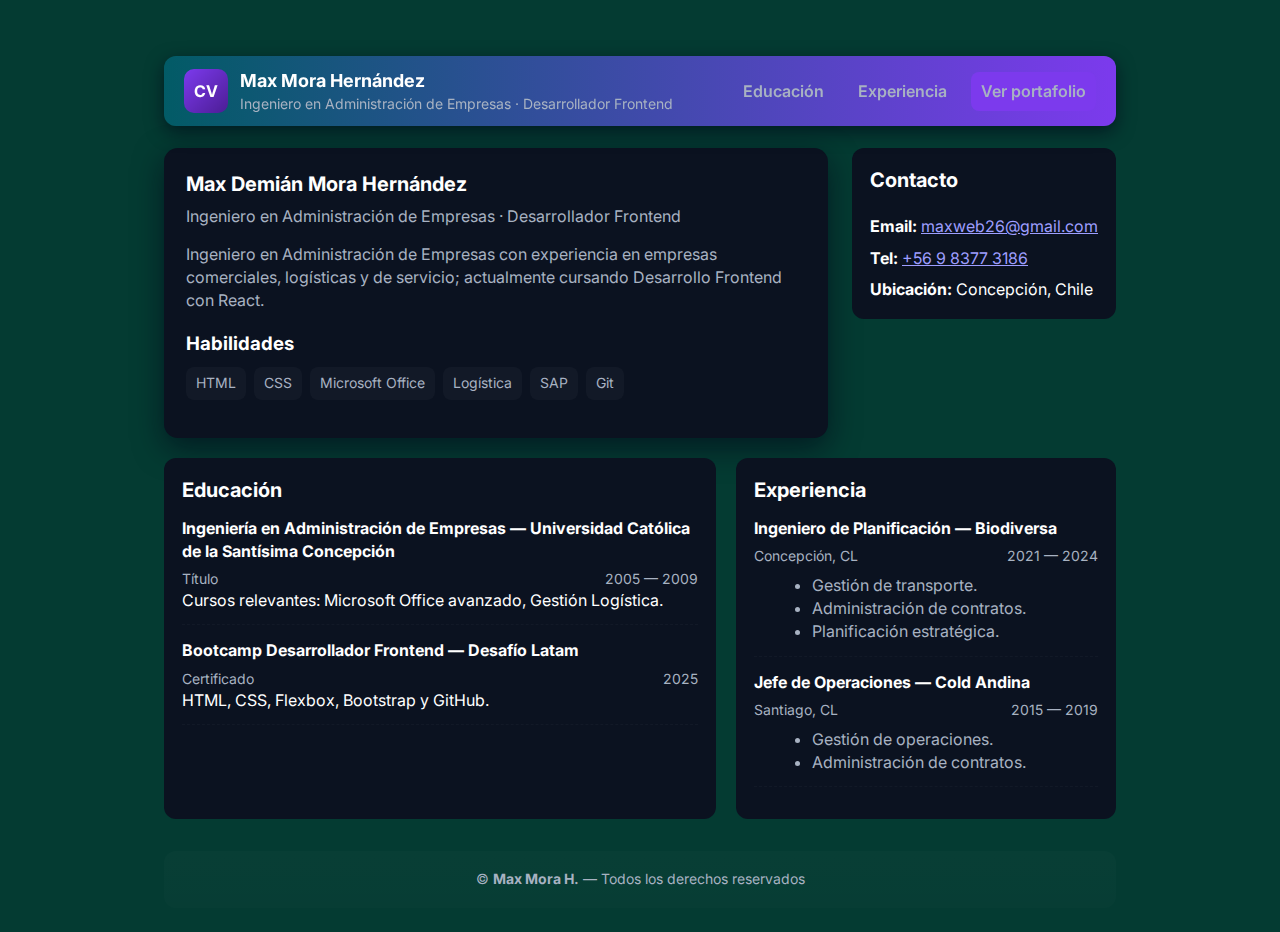
<file: index.html>
<!DOCTYPE html>
<html lang="es">
<head>
  <meta charset="utf-8" />
  <meta name="viewport" content="width=device-width, initial-scale=1" />
  <meta name="description" content="Currículum de Max Mora Hernández, Ingeniero en Administración de Empresas y Desarrollador Frontend con experiencia en logística, operaciones y desarrollo web con React.">
  <title>Currículum — Max Mora Hernández</title>
  <link rel="stylesheet" href="assets/css/style.css">
  <link rel="preconnect" href="https://fonts.googleapis.com">
  <link rel="preconnect" href="https://fonts.gstatic.com" crossorigin>
  <link href="https://fonts.googleapis.com/css2?family=Inter:wght@300;400;600;700&display=swap" rel="stylesheet">
</head>
<body>
  <div class="container">
    <header>
      <nav>
        <div class="brand">
          <div class="logo" aria-hidden="true">CV</div>
          <div>
            <h1>Max Mora Hernández</h1>
            <p>Ingeniero en Administración de Empresas · Desarrollador Frontend</p>
          </div>
        </div>

        <div class="nav-links">
          <a href="#education">Educación</a>
          <a href="#experience">Experiencia</a>
          <a class="cta" href="portafolio.html" target="_blank" rel="noopener">Ver portafolio</a>
        </div>
      </nav>
    </header>

    <div class="hero">
      <section class="profile-card">
        <div class="profile-top">
          <div>
            <h2 class="name">Max Demián Mora Hernández</h2>
            <div class="role">Ingeniero en Administración de Empresas · Desarrollador Frontend</div>
            <div class="bio">Ingeniero en Administración de Empresas con experiencia en empresas comerciales, logísticas y de servicio; actualmente cursando Desarrollo Frontend con React.</div>
          </div>
        </div>

        <div style="margin-top:18px">
          <h3 style="margin:0 0 8px 0">Habilidades</h3>
          <ul class="skills">
            <li class="chip">HTML</li>
            <li class="chip">CSS</li>
            <li class="chip">Microsoft Office</li>
            <li class="chip">Logística</li>
            <li class="chip">SAP</li>
            <li class="chip">Git</li>
          </ul>
        </div>
      </section>

      <aside>
        <section class="card contact">
          <h2>Contacto</h2>
          <div><strong>Email:</strong> <a href="mailto:maxweb26@gmail.com">maxweb26@gmail.com</a></div>
          <div><strong>Tel:</strong> <a href="tel:+56983773186">+56 9 8377 3186</a></div>
          <div><strong>Ubicación:</strong> Concepción, Chile</div>
        </section>
      </aside>
    </div>

    <main>
      <section id="education" class="card">
        <h2>Educación</h2>
        <div class="education-item">
          <div class="item-title">Ingeniería en Administración de Empresas — Universidad Católica de la Santísima Concepción</div>
          <div class="item-meta"><span>Título</span><span>2005 — 2009</span></div>
          <div class="muted">Cursos relevantes: Microsoft Office avanzado, Gestión Logística.</div>
        </div>

        <div class="education-item">
          <div class="item-title">Bootcamp Desarrollador Frontend — Desafío Latam</div>
          <div class="item-meta"><span>Certificado</span><span>2025</span></div>
          <div class="muted">HTML, CSS, Flexbox, Bootstrap y GitHub.</div>
        </div>
      </section>

      <section id="experience" class="card">
        <h2>Experiencia</h2>

        <div class="exp-item">
          <div class="item-title">Ingeniero de Planificación — Biodiversa</div>
          <div class="item-meta"><span>Concepción, CL</span><span>2021 — 2024</span></div>
          <ul style="margin:8px 0 0 18px;color:var(--muted)">
            <li>Gestión de transporte.</li>
            <li>Administración de contratos.</li>
            <li>Planificación estratégica.</li>
          </ul>
        </div>

        <div class="exp-item">
          <div class="item-title">Jefe de Operaciones — Cold Andina</div>
          <div class="item-meta"><span>Santiago, CL</span><span>2015 — 2019</span></div>
          <ul style="margin:8px 0 0 18px;color:var(--muted)">
            <li>Gestión de operaciones.</li>
            <li>Administración de contratos.</li>
          </ul>
        </div>
      </section>
    </main>

    <footer class="site-footer">
      © <strong>Max Mora H.</strong> — Todos los derechos reservados
    </footer>
  </div>
</body>
</html>
</file>
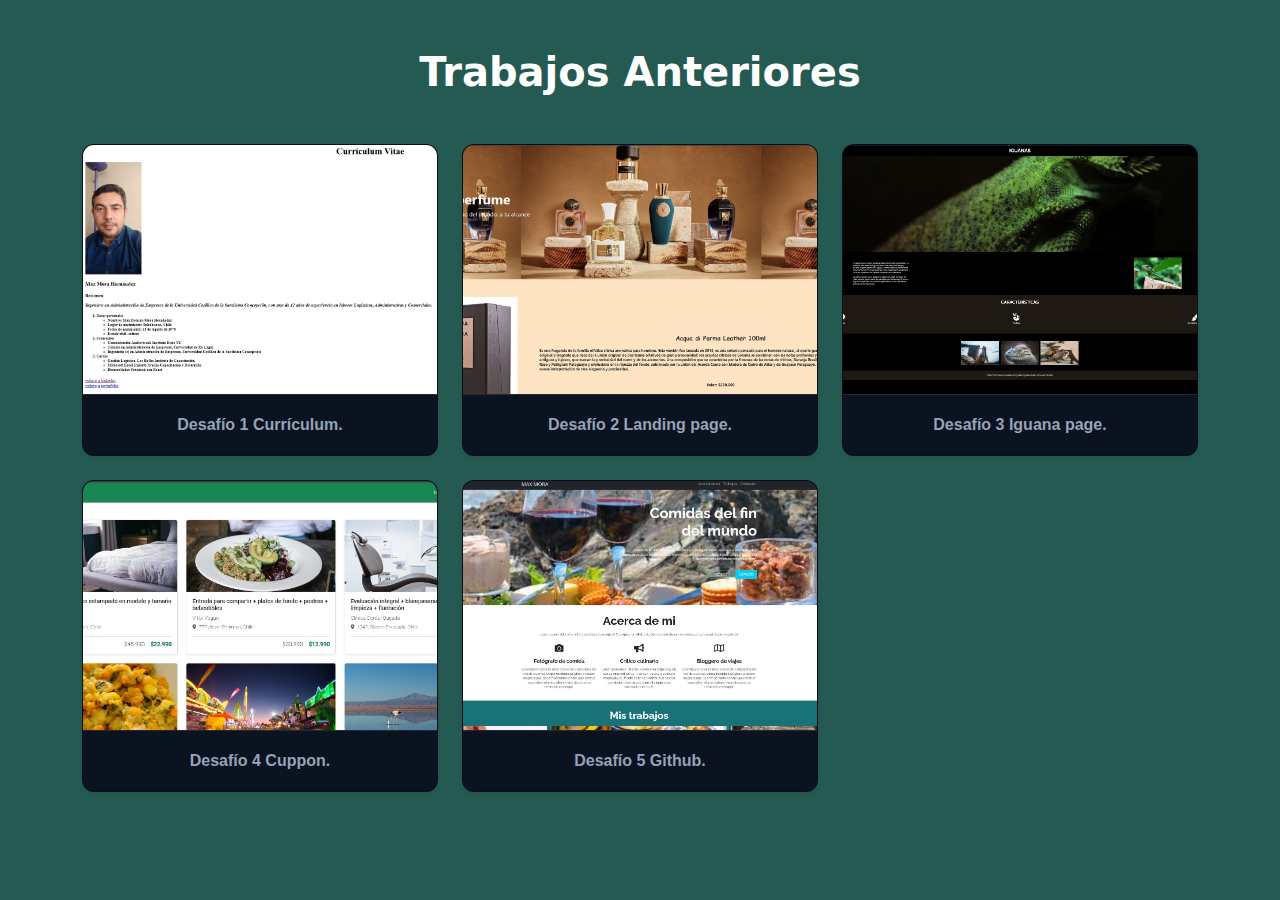
<file: portafolio.html>
<html lang="es">
  <head>
    <meta charset="utf-8" />
    <meta name="viewport" content="width=device-width, initial-scale=1" />
    <title>Portafolio de trabajos anteriores</title>
    <link
      href="https://cdn.jsdelivr.net/npm/bootstrap@5.3.0/dist/css/bootstrap.min.css"
      rel="stylesheet"
    />
    <link rel="stylesheet" href="assets/css/style2.css" />
  </head>
  <body>
    <section class="py-5">
      <div class="container">
        <h1 class="text-center mb-5">Trabajos Anteriores</h1>
        <div class="row g-4">
          <div class="col-md-4">
            <div class="card shadow-sm">
              <img src="assets/img/1.jpg" class="card-img-top" alt="Foto 1" />
              <div class="card-body">
                <p class="card-text">Desafío 1 Currículum.</p>
              </div>
            </div>
          </div>
          <div class="col-md-4">
            <div class="card shadow-sm">
              <img src="assets/img/2.jpg" class="card-img-top" alt="Foto 2" />
              <div class="card-body">
                <p class="card-text">Desafío 2 Landing page.</p>
              </div>
            </div>
          </div>
          <div class="col-md-4">
            <div class="card shadow-sm">
              <img src="assets/img/3.jpg" class="card-img-top" alt="Foto 3" />
              <div class="card-body">
                <p class="card-text">Desafío 3 Iguana page.</p>
              </div>
            </div>
          </div>
          <div class="col-md-4">
            <div class="card shadow-sm">
              <img src="assets/img/4.jpg" class="card-img-top" alt="Foto 4" />
              <div class="card-body">
                <p class="card-text">Desafío 4 Cuppon.</p>
              </div>
            </div>
          </div>
          <div class="col-md-4">
            <div class="card shadow-sm">
              <img src="assets/img/5.jpg" class="card-img-top" alt="Foto 5" />
              <div class="card-body">
                <p class="card-text">Desafío 5 Github.</p>
              </div>
            </div>
          </div>
        </div>
      </div>
    </section>

    <script src="https://cdn.jsdelivr.net/npm/bootstrap@5.3.0/dist/js/bootstrap.bundle.min.js"></script>
  </body>
</html>
</file>
<file: assets/css/style.css>
:root {
  --bg: rgba(2, 65, 55, 0.87);
  --card: #0b1220;
  --muted: #a8b2c2;
  --accent: #7c3aed;
  --glass: rgba(255,255,255,0.04);
  --radius: 14px;
  color-scheme: dark;
}

* {
  box-sizing: border-box;
}

html, body {
  height: 100%;
}

body {
  background-color: var(--bg);
  color: white;
  margin: 0;
  font-family: Inter, system-ui, -apple-system, "Segoe UI", Roboto, "Helvetica Neue", Arial;
  -webkit-font-smoothing: antialiased;
  -moz-osx-font-smoothing: grayscale;
  line-height: 1.45;
  padding-bottom: 64px;
}

.container {
  max-width: 1000px;
  margin: 32px auto;
  padding: 24px;
}

nav {
  display: flex;
  align-items: center;
  justify-content: space-between;
  padding: 12px 20px;
  border-radius: 12px;
  background: linear-gradient(90deg, #025b66, #7c3aed);
  backdrop-filter: blur(6px);
  box-shadow: 0 6px 18px rgba(2,6,23,0.6);
}

.brand {
  display: flex;
  gap: 12px;
  align-items: center;
}

.logo {
  width: 44px;
  height: 44px;
  border-radius: 10px;
  background: linear-gradient(135deg, var(--accent), #4c1d95);
  display: flex;
  align-items: center;
  justify-content: center;
  font-weight: 700;
  color: white;
}

.brand h1 {
  font-size: 18px;
  margin: 0;
}

.brand p {
  margin: 0;
  font-size: 14px;
  color: var(--muted);
}

.nav-links {
  display: flex;
  gap: 14px;
  align-items: center;
}

.nav-links a {
  color: var(--muted);
  text-decoration: none;
  font-weight: 600;
  padding: 8px 10px;
  border-radius: 8px;
}

.nav-links a:hover,
.nav-links a:focus {
  color: #fff;
  background: var(--glass);
  outline: none;
}

.cta {
  background: var(--accent);
  color: white;
  padding: 8px 12px;
  border-radius: 10px;
  text-decoration: none;
  font-weight: 700;
  transition: background 0.3s, transform 0.2s;
}

.cta:hover,
.cta:focus {
  transform: translateY(-2px);
  outline: none;
}

.hero {
  display: flex;
  gap: 24px;
  margin-top: 22px;
}

.profile-card {
  flex: 1;
  background: var(--card); /* Igual que las otras tarjetas */
  padding: 22px;
  border-radius: var(--radius);
  box-shadow: 0 10px 30px rgba(2,6,23,0.6);
}

.profile-top {
  display: flex;
  gap: 16px;
  align-items: center;
}

.name {
  margin: 0;
}

.role {
  color: var(--muted);
  margin-top: 6px;
}

.bio {
  margin-top: 14px;
  color: var(--muted);
}

main {
  display: grid;
  grid-template-columns: 1fr 380px;
  gap: 20px;
  margin-top: 20px;
}

section.card {
  background: var(--card);
  padding: 18px;
  border-radius: 12px;
}

h2 {
  margin: 0 0 12px 0;
  font-size: 20px;
}

.education-item, .exp-item {
  margin-bottom: 14px;
  padding-bottom: 12px;
  border-bottom: 1px dashed rgba(255,255,255,0.03);
}

.item-meta {
  display: flex;
  justify-content: space-between;
  gap: 12px;
  font-size: 14px;
  color: var(--muted);
}

.item-title {
  font-weight: 700;
  margin: 6px 0;
}

.skills {
  display: flex;
  gap: 8px;
  flex-wrap: wrap;
  margin-top: 10px;
  list-style: none;
  padding: 0;
}

.chip {
  background: rgba(255,255,255,0.03);
  padding: 6px 10px;
  border-radius: 8px;
  font-size: 14px;
  color: var(--muted);
}

aside {
  display: flex;
  flex-direction: column;
  gap: 16px;
}

.contact {
  display: flex;
  flex-direction: column;
  gap: 8px;
}

footer.site-footer {
  margin-top: 32px;
  padding: 18px;
  border-radius: 12px;
  background: linear-gradient(180deg, rgba(255,255,255,0.015), rgba(255,255,255,0.01));
  text-align: center;
  color: var(--muted);
  font-size: 14px;
}

@media (max-width: 900px) {
  main {
    grid-template-columns: 1fr;
  }
  .hero {
    flex-direction: column;
  }
  aside {
    order: 3;
  }
  nav {
    flex-direction: column;
    gap: 10px;
  }
  .nav-links {
    flex-wrap: wrap;
    justify-content: center;
  }
}
</file>
<file: assets/css/style2.css>
:root {
  --bg: #024137dd;
  --card-bg: #0b1220;
  --muted: #94a3b8;
  --accent: #7c3aed;
  --radius: 12px;
  --text-light: #fff;
  --text-dark: #e0e0e0;
  --shadow-hover: rgba(124, 58, 237, 0.3);
  font-family: 'Inter', system-ui, -apple-system, "Segoe UI", Roboto, "Helvetica Neue", Arial, sans-serif;
}

body {
  background-color: var(--bg);
  font-family: var(--font-family);
  margin: 0;
  color: var(--text-light);
}

h1 {
  font-weight: 700;
  color: var(--text-light);
  text-align: center;
}

.card {
  border-radius: var(--radius);
  background-color: var(--card-bg);
  color: var(--text-light);
  overflow: hidden;
  transition: transform 0.3s ease, box-shadow 0.3s ease;
  box-shadow: 0 4px 10px rgba(0,0,0,0.5);
}

.card:hover {
  transform: translateY(-6px);
  box-shadow: 0 8px 24px var(--shadow-hover);
}

.card-img-top {
  height: 250px;
  object-fit: cover;
  border-bottom: 1px solid rgba(255,255,255,0.1);
}

.card-body {
  background-color: var(--card-bg);
  padding: 1rem;
  display: flex;
  justify-content: center;
  align-items: center;
  height: 60px;
}

.card-text {
  color: var(--muted);
  font-weight: 600;
  text-align: center;
  font-family: 'Inter', sans-serif;
  margin: 0;
}
</file>
